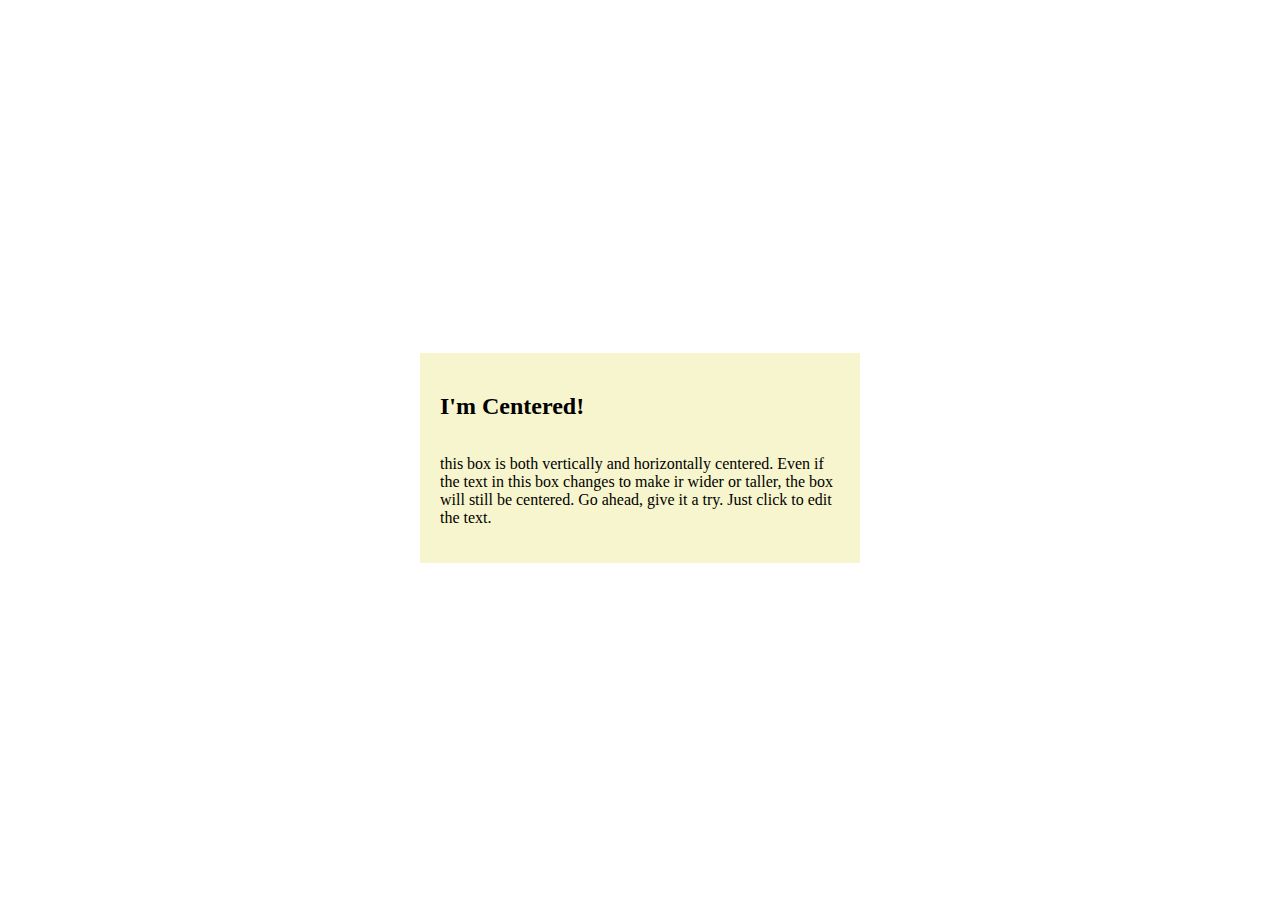
<file: Ejercicio 3/index.html>
<!DOCTYPE html>
<html lang="en">
<head>
    <meta charset="UTF-8">
    <meta name="viewport" content="width=device-width, initial-scale=1.0">
    <link rel="stylesheet" href="/Ejercicio 3/Estilos/styles.css">
    <title>Document</title>
</head>
<body>
    <main>
        <div>
            <h2>I'm Centered!</h2>
            <p>this box is both vertically and horizontally centered. Even if the text in this box changes to make ir wider or taller, the box will still be centered. Go ahead, give it a try. Just click to edit the text.</p>
        </div>
    </main>
</body>
</html>
</file>
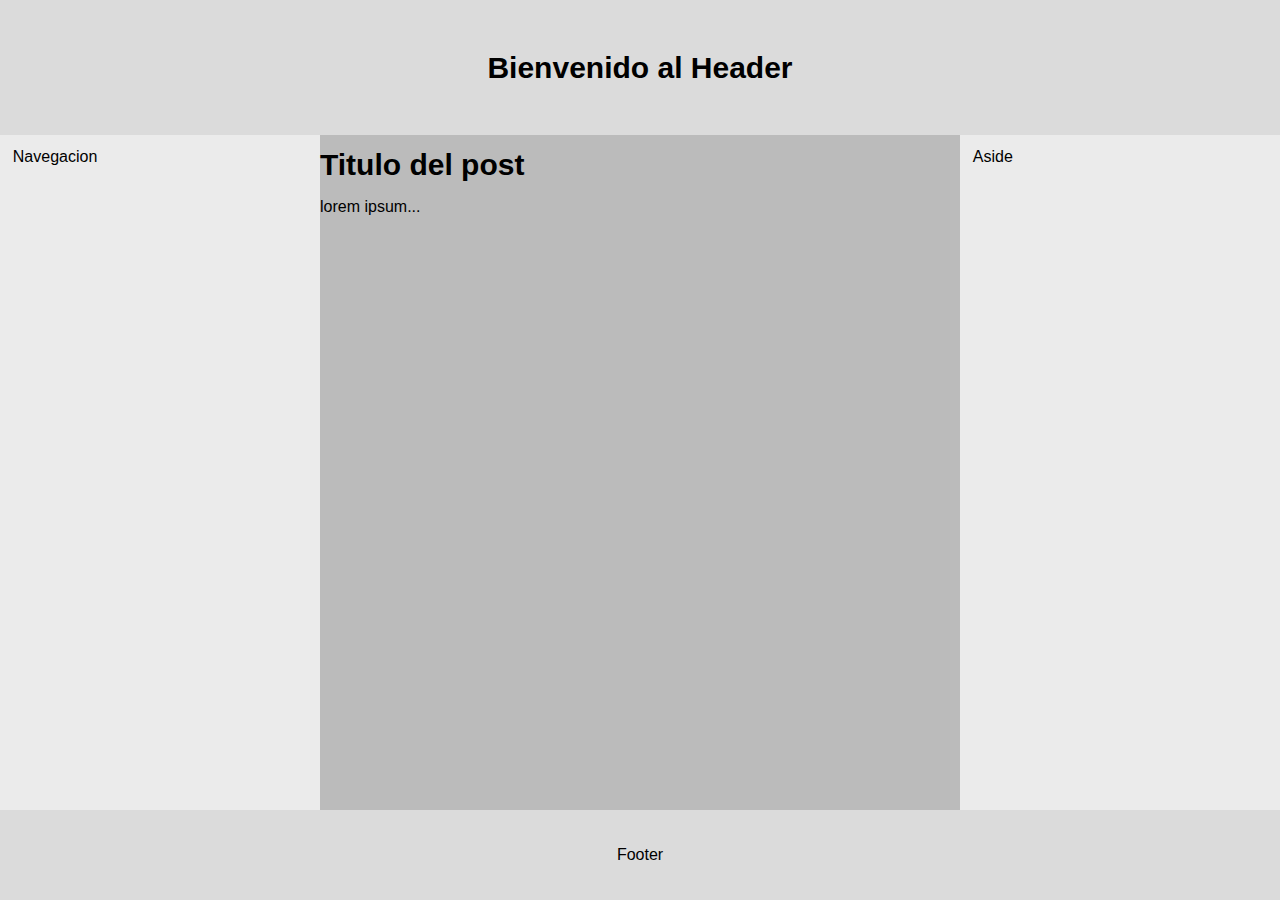
<file: Ejercicio 5/index.html>
<!DOCTYPE html>
<html lang="en">
<head>
    <meta charset="UTF-8">
    <meta name="viewport" content="width=device-width, initial-scale=1.0">
    <link rel="stylesheet" href="/Ejercicio 5/estilos/styles.css">
    <title>Document</title>
</head>
<body>
    <header>Bienvenido al Header</header>
    <main>
        <nav>Navegacion</nav>
        <article>
            <h2>Titulo del post</h2>
            <p>lorem ipsum...</p>
        </article>
        <aside>Aside</aside>
    </main>
    <footer>Footer</footer>
</body>
</html>
</file>
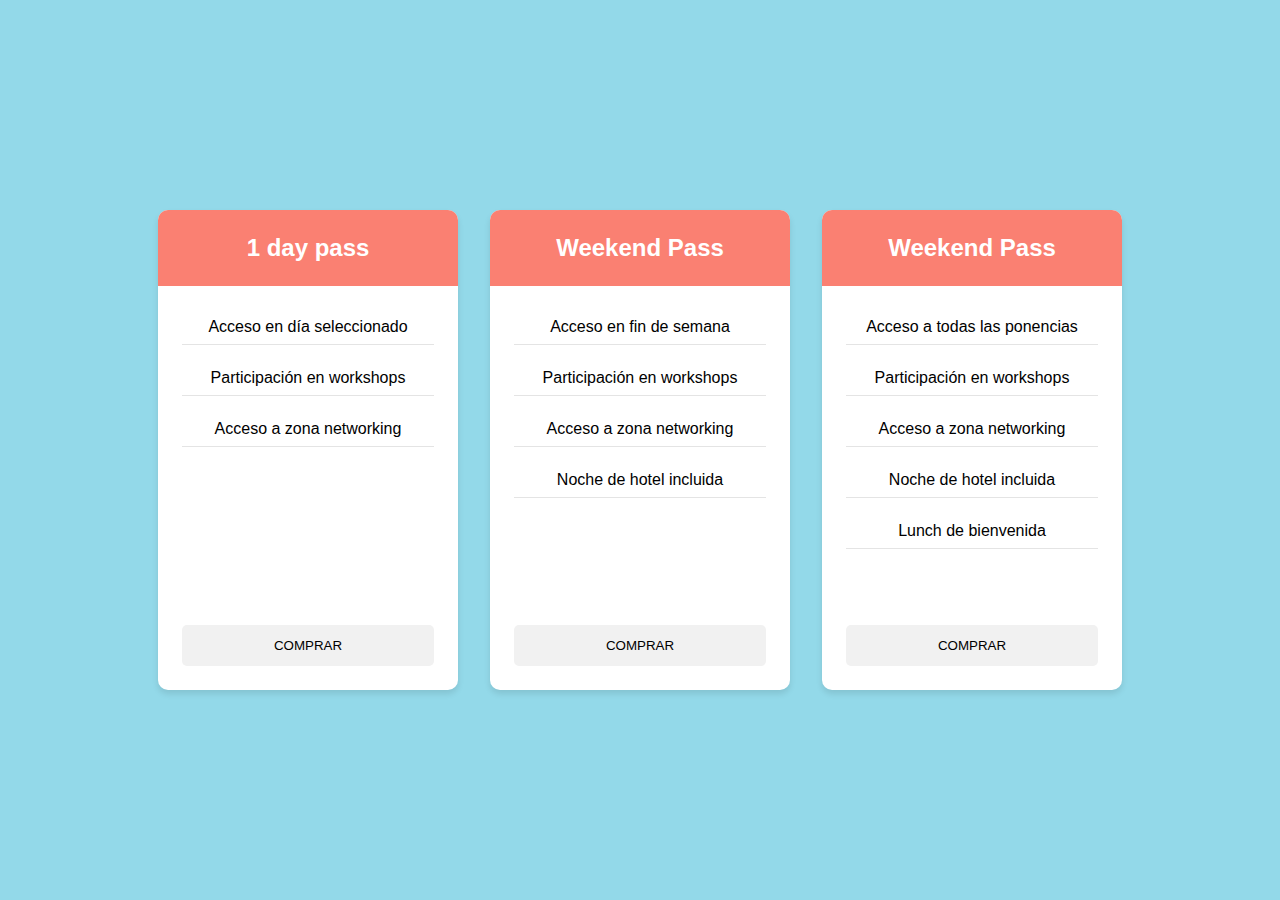
<file: Ejercicio 6/index.html>
<!DOCTYPE html>
<html lang="en">
    <link rel="stylesheet" href="/Ejercicio 6/estilos/styles.css">
<head>
    <meta charset="UTF-8">
    <meta name="viewport" content="width=device-width, initial-scale=1.0">
    <title>Document</title>
</head>
<body>
    <div class="container">
        <div class="pricing-box">
            <div class="pricing-header">
                <h2>1 day pass</h2>
            </div>
            <div class="pricing-content">
                <div class="feature-list">
                    <div class="feature">Acceso en día seleccionado</div>
                    <div class="feature">Participación en workshops</div>
                    <div class="feature">Acceso a zona networking</div>
                </div>
                <button class="buy-button">COMPRAR</button>
            </div>
        </div>

        <div class="pricing-box">
            <div class="pricing-header">
                <h2>Weekend Pass</h2>
            </div>
            <div class="pricing-content">
                <div class="feature-list">
                    <div class="feature">Acceso en fin de semana</div>
                    <div class="feature">Participación en workshops</div>
                    <div class="feature">Acceso a zona networking</div>
                    <div class="feature">Noche de hotel incluida</div>
                </div>
                <button class="buy-button">COMPRAR</button>
            </div>
        </div>

        <div class="pricing-box">
            <div class="pricing-header">
                <h2>Weekend Pass</h2>
            </div>
            <div class="pricing-content">
                <div class="feature-list">
                    <div class="feature">Acceso a todas las ponencias</div>
                    <div class="feature">Participación en workshops</div>
                    <div class="feature">Acceso a zona networking</div>
                    <div class="feature">Noche de hotel incluida</div>
                    <div class="feature">Lunch de bienvenida</div>
                </div>
                <button class="buy-button">COMPRAR</button>
            </div>
        </div>
    </div>
</body>
</html>
</file>
<file: Ejercicio 3/Estilos/styles.css>
main{
    display: flex;
    justify-content: center;
    align-items: center;
    height: 100vh;
}
div{
    max-width: 400px;
    background-color: #f7f5cd;
    display: flex;
    flex-direction: column ;
    padding: 20px;
}
</file>
<file: Ejercicio 5/estilos/styles.css>
* {
    margin: 0;
    padding: 0;
    box-sizing: border-box;
}

body {
    font-family: Arial, sans-serif;
}
header {
    height:15vh;
    background-color:rgb(219, 219, 219);
    display: flex;
    font-weight: 700;
    font-size: 30px;
    align-items:center;
    justify-content: center;
}
main {
    display:flex;
    align-items: flex-start;
    flex-direction:row;
}
nav{
    height:75vh;
    width: 25vw;
    background-color:rgb(235, 235, 235);
    display: flex;
    padding:1%; 
}
article{
    height:75vh;
    width: 50vw;
    background-color:rgb(187, 187, 187);
    display: flex;
    flex-direction: column;
    padding-top:1%;
    gap:1rem;
}
h2{
    font-weight: 700;
    font-size: 30px;
}
aside{
    height:75vh;
    width: 25vw;
    background-color:rgb(235, 235, 235);
    display: flex;
    padding:1%;
}
footer {
    height: 10vh;
    background-color:rgb(219, 219, 219);
    display: flex;
    align-items:center;
    justify-content: center;
}
</file>
<file: Ejercicio 6/estilos/styles.css>
* {
    margin: 0;
    padding: 0;
    box-sizing: border-box;
}

body {
    font-family: Arial, sans-serif;
    background-color: #93d9e9;
    min-height: 100vh;
}

.container {
    display: flex;
    justify-content: center;
    align-items: center;
    min-height: 100vh;
    gap: 2rem;
    padding: 2rem;
}

.pricing-box {
    background: white;
    border-radius: 10px;
    min-height: 480px;
    width: 300px;
    display: flex;
    flex-direction: column;
    box-shadow: 0 4px 6px rgba(0, 0, 0, 0.1);
}

.pricing-header {
    background-color: salmon;
    color: white;
    padding: 1.5rem;
    border-radius: 10px 10px 0 0;
    text-align: center;
}

.pricing-content {
    display: flex;
    flex-direction: column;
    flex-grow: 1;
    padding: 1.5rem;
}

.feature-list {
    flex-grow: 1;
    display: flex;
    flex-direction: column;
    gap: 1rem;
}

.feature {
    padding: 0.5rem 0;
    text-align: center;
    border-bottom: 1px solid #e4e4e4;
}

.buy-button {
    background-color: #f1f1f1;
    border: none;
    padding: 0.8rem 2rem;
    margin-top: 1rem;
    border-radius: 5px;
    cursor: pointer;
    transition: background-color 0.3s;
}

.buy-button:hover {
    background-color: #e4e4e4;
}
</file>
